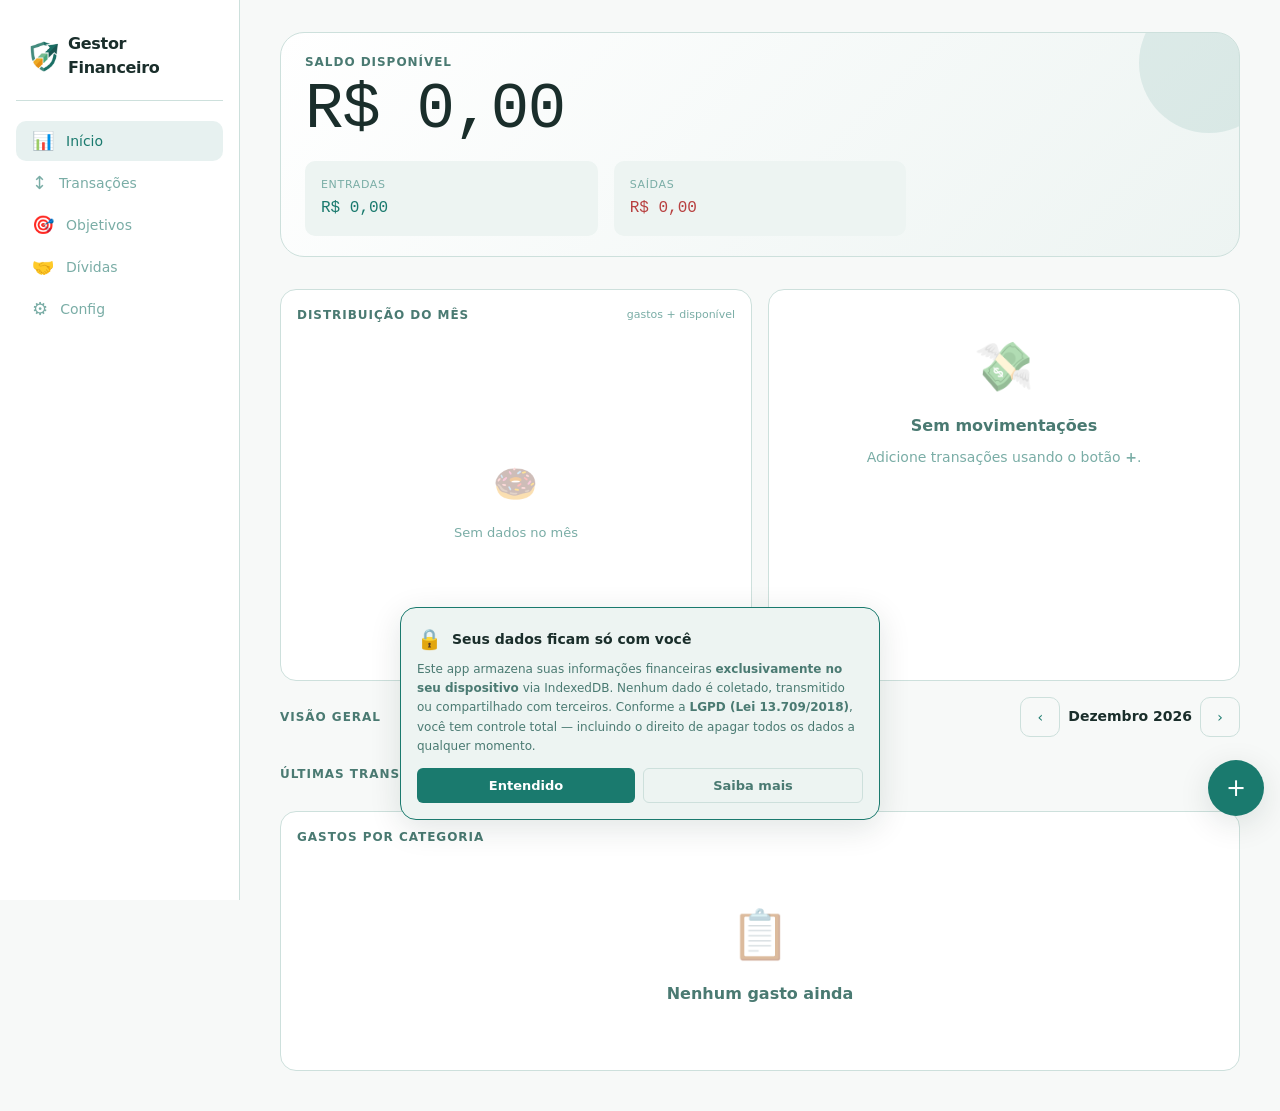
<file: index.html>
<!DOCTYPE html>
<html lang="pt-BR">
<head>
  <meta charset="UTF-8">
  <meta name="viewport" content="width=device-width, initial-scale=1.0, maximum-scale=1.0, user-scalable=no">
  <meta http-equiv="X-UA-Compatible" content="IE=edge">
  <meta name="theme-color" content="#0a1a18">
  <meta name="description" content="Controle suas finanças pessoais com privacidade total. Sem cadastro, sem servidor.">
  <meta name="apple-mobile-web-app-capable" content="yes">
  <meta name="apple-mobile-web-app-status-bar-style" content="black-translucent">
  <meta name="apple-mobile-web-app-title" content="Gestor">
  <meta name="mobile-web-app-capable" content="yes">
  <meta name="application-name" content="Gestor Financeiro">
  <meta name="format-detection" content="telephone=no">

  <!-- Favicon -->
   <link rel="manifest" href="site.webmanifest">
   <link rel="icon" type="image/png" href="assets/icon-192.png">
   <link rel="apple-touch-icon" href="assets/icon-192.png">
  <link rel="icon" href="[data-uri]">

  <title>Gestor Financeiro</title>

  <!-- CSP: block external connections (LGPD — no data leaves the device) -->
  <meta http-equiv="Content-Security-Policy"
        content="default-src 'self'; script-src 'self' 'unsafe-inline'; style-src 'self' 'unsafe-inline' https://fonts.googleapis.com; font-src https://fonts.gstatic.com; connect-src 'none'; img-src 'self' data: blob:; worker-src blob:; object-src 'none';">

  <!-- Google Fonts: Inter (body) + DM Mono (numbers) -->
  <link rel="preconnect" href="https://fonts.googleapis.com" crossorigin>
  <link rel="preconnect" href="https://fonts.gstatic.com" crossorigin>
  <link href="https://fonts.googleapis.com/css2?family=Inter:wght@400;500;600;700&family=DM+Mono:wght@400;500&display=swap" rel="stylesheet" referrerpolicy="no-referrer">

  <!-- CSS: tokens → base → app -->
  <link rel="stylesheet" href="css/tokens.css">
  <link rel="stylesheet" href="css/base.css">
  <link rel="stylesheet" href="css/app.css">
</head>

<body>
  <!-- Toast container (ARIA live region) -->
  <div class="toast-container" id="toastContainer" aria-live="polite" aria-atomic="false"></div>

  <!-- LGPD Banner -->
  <aside class="lgpd-banner" id="lgpdBanner" role="complementary" aria-label="Aviso de privacidade">
    <div style="display:-webkit-flex;display:flex;-webkit-align-items:center;align-items:center;gap:10px;margin-bottom:6px">
      <span style="font-size:20px">🔒</span>
      <p class="lgpd-banner__title" style="margin:0">Seus dados ficam só com você</p>
    </div>
    <p class="lgpd-banner__text">
      Este app armazena suas informações financeiras <strong>exclusivamente no seu dispositivo</strong> via IndexedDB.
      Nenhum dado é coletado, transmitido ou compartilhado com terceiros. Conforme a <strong>LGPD (Lei 13.709/2018)</strong>,
      você tem controle total — incluindo o direito de apagar todos os dados a qualquer momento.
    </p>
    <div class="lgpd-banner__actions">
      <button class="lgpd-banner__btn lgpd-banner__btn--accept" id="lgpdAccept" aria-label="Aceitar e fechar aviso">Entendido</button>
      <button class="lgpd-banner__btn lgpd-banner__btn--reject" id="lgpdDetails" type="button">Saiba mais</button>
    </div>
  </aside>

  <div class="app-shell">
    <!-- TOP HEADER (mobile only) -->
    <header class="top-header" role="banner">
      <div class="top-header__brand">
        <div class="top-header__brand-icon"><img src="assets/VFIcon.png" alt="Gestor Financeiro" width="36" height="36"></div>
        <span>Gestor</span>
      </div>
      <nav class="top-header__month-nav" aria-label="Navegação mensal">
        <button class="month-nav__btn" id="prevMonthBtn" aria-label="Mês anterior">‹</button>
        <span class="month-nav__label" id="monthLabel" aria-live="polite">Mês</span>
        <button class="month-nav__btn" id="nextMonthBtn" aria-label="Próximo mês">›</button>
      </nav>
    </header>

    <!-- BOTTOM / SIDE NAV -->
    <nav class="bottom-nav" role="navigation" aria-label="Navegação principal">
      <div class="bottom-nav__brand" id="desktopBrand" style="display:none">
        <span class="bottom-nav__brand-icon"><img src="assets/VFIcon.png" alt="Gestor Financeiro" width="28" height="28"></span>
        Gestor Financeiro
      </div>

      <button class="bottom-nav__item is-active" data-page="dashboard" aria-label="Dashboard" aria-current="page">
        <span class="bottom-nav__icon" aria-hidden="true">📊</span>
        <span>Início</span>
      </button>
      <button class="bottom-nav__item" data-page="transacoes" aria-label="Transações">
        <span class="bottom-nav__icon" aria-hidden="true">↕️</span>
        <span>Transações</span>
      </button>
      <button class="bottom-nav__item" data-page="objetivos" aria-label="Objetivos">
        <span class="bottom-nav__icon" aria-hidden="true">🎯</span>
        <span>Objetivos</span>
      </button>
      <button class="bottom-nav__item" data-page="dividas" aria-label="Dívidas">
        <span class="bottom-nav__icon" aria-hidden="true">🤝</span>
        <span>Dívidas</span>
      </button>
      <button class="bottom-nav__item" data-page="config" aria-label="Configurações">
        <span class="bottom-nav__icon" aria-hidden="true">⚙️</span>
        <span>Config</span>
      </button>
    </nav>

    <!-- MAIN CONTENT -->
    <main class="main-content" id="mainContent" role="main">

      <!-- ======== PAGE: DASHBOARD ======== -->
      <section class="page is-active fade-in" id="page-dashboard" aria-label="Dashboard">
        <div class="section-header">
          <h2 class="section-title" style="margin:0">Visão geral</h2>
          <div class="top-header__month-nav" aria-label="Navegação mensal">
            <button class="month-nav__btn" id="prevMonthBtnDash" aria-label="Mês anterior">‹</button>
            <span class="month-nav__label" id="monthLabelDash" aria-live="polite">Mês</span>
            <button class="month-nav__btn" id="nextMonthBtnDash" aria-label="Próximo mês">›</button>
          </div>
        </div>

        <div class="balance-hero" id="balanceHero">
          <p class="balance-hero__label">Saldo disponível</p>
          <p class="balance-hero__amount" id="balanceAmount" aria-live="polite" aria-atomic="true">R$ 0,00</p>
          <div class="balance-hero__stats">
            <div class="balance-stat">
              <p class="balance-stat__label">Entradas</p>
              <p class="balance-stat__value balance-stat__value--green" id="totalIncome">R$ 0,00</p>
            </div>
            <div class="balance-stat">
              <p class="balance-stat__label">Saídas</p>
              <p class="balance-stat__value balance-stat__value--red" id="totalExpense">R$ 0,00</p>
            </div>
          </div>
        </div>

        <div class="card" id="donutCard">
          <div class="card__header">
            <h2 class="card__title">Distribuição do mês</h2>
            <span style="font-size:.6875rem;color:var(--clr-text-dim)">gastos + disponível</span>
          </div>
          <div class="donut-wrap" id="donutWrap">
            <div class="donut-empty">
              <p class="empty-state__icon" style="font-size:36px;opacity:.4">🍩</p>
              <p style="font-size:.8125rem;color:var(--clr-text-dim);margin-top:8px">Sem dados no mês</p>
            </div>
          </div>
          <div class="donut-legend" id="donutLegend" role="list" aria-label="Legenda do gráfico"></div>
        </div>

        <div class="card">
          <div class="card__header">
            <h2 class="card__title">Gastos por categoria</h2>
          </div>
          <div id="categoriesBreakdown">
            <div class="empty-state">
              <p class="empty-state__icon">📋</p>
              <p class="empty-state__title">Nenhum gasto ainda</p>
              <p class="empty-state__desc">Adicione transações para ver o resumo por categoria.</p>
            </div>
          </div>
        </div>

        <div class="section-header">
          <h2 class="section-title">Últimas transações</h2>
        </div>
        <div class="card card--flush" id="recentTxCard">
          <div class="tx-list" id="recentTxList">
            <div class="empty-state">
              <p class="empty-state__icon">💸</p>
              <p class="empty-state__title">Sem movimentações</p>
              <p class="empty-state__desc">Toque em <strong>+</strong> para registrar sua primeira transação.</p>
            </div>
          </div>
        </div>
      </section>

      <!-- ======== PAGE: TRANSAÇÕES ======== -->
      <section class="page fade-in" id="page-transacoes" aria-label="Transações">
        <div class="section-header">
          <h2 class="section-title">Todas as transações</h2>
          <div class="top-header__month-nav" aria-label="Navegação mensal">
            <button class="month-nav__btn" id="prevMonthBtn2" aria-label="Mês anterior">‹</button>
            <span class="month-nav__label" id="monthLabel2">Mês</span>
            <button class="month-nav__btn" id="nextMonthBtn2" aria-label="Próximo mês">›</button>
          </div>
        </div>

        <div class="tx-filters" id="txFilters">
          <div class="tx-filters__row">
            <button class="tx-filter-chip is-active" data-filter-type="all">Todos</button>
            <button class="tx-filter-chip" data-filter-type="receita">↑ Entradas</button>
            <button class="tx-filter-chip" data-filter-type="despesa">↓ Saídas</button>
          </div>
        </div>

        <div class="card card--flush" id="allTxCard">
          <div class="tx-list" id="allTxList">
            <div class="empty-state">
              <p class="empty-state__icon">💸</p>
              <p class="empty-state__title">Sem movimentações neste mês</p>
              <p class="empty-state__desc">Adicione receitas ou despesas usando o botão <strong>+</strong>.</p>
            </div>
          </div>
        </div>
      </section>

      <!-- ======== PAGE: OBJETIVOS ======== -->
      <section class="page fade-in" id="page-objetivos" aria-label="Objetivos financeiros">
        <div class="section-header">
          <h2 class="section-title">Meus objetivos</h2>
          <button class="btn btn--sm" id="addGoalBtn" style="width:auto;background:var(--clr-accent-bg);border:1px solid var(--clr-accent);color:var(--clr-accent);">
            + Novo objetivo
          </button>
        </div>
        <div id="goalsList">
          <div class="empty-state">
            <p class="empty-state__icon">🎯</p>
            <p class="empty-state__title">Nenhum objetivo ainda</p>
            <p class="empty-state__desc">Crie metas financeiras como Reserva de Emergência ou Viagem dos Sonhos.</p>
          </div>
        </div>
      </section>

      <!-- ======== PAGE: DÍVIDAS ======== -->
      <section class="page fade-in" id="page-dividas" aria-label="Controle de dívidas">
        <div class="section-header">
          <h2 class="section-title">Controle de dívidas</h2>
          <button class="btn btn--sm" id="addDebtBtn" style="width:auto;background:var(--clr-accent-bg);border:1px solid var(--clr-accent);color:var(--clr-accent);">
            + Nova dívida
          </button>
        </div>

        <div class="tab-bar" role="tablist">
          <button class="tab-bar__tab is-active" role="tab" data-debt-tab="devo" aria-selected="true">💳 Devo</button>
          <button class="tab-bar__tab" role="tab" data-debt-tab="me_devem" aria-selected="false">📥 Me devem</button>
        </div>

        <div id="debtsList">
          <div class="empty-state">
            <p class="empty-state__icon">🤝</p>
            <p class="empty-state__title">Nenhum registro</p>
            <p class="empty-state__desc">Registre dívidas a pagar ou valores que te devem.</p>
          </div>
        </div>
      </section>

      <!-- ======== PAGE: CONFIGURAÇÕES ======== -->
      <section class="page fade-in" id="page-config" aria-label="Configurações">
        <div class="config-logo-wrap">
          <img src="assets/VFLogo.png" alt="Gestor Financeiro" class="config-logo">
        </div>

        <div class="section-header">
          <h2 class="section-title">Configurações</h2>
        </div>

        <div class="card" style="margin-bottom:var(--sp-4)">
          <div class="card__header">
            <h3 class="card__title">Aparência</h3>
          </div>
          <p style="font-size:.8125rem;color:var(--clr-text-muted);margin-bottom:var(--sp-4);line-height:1.6">
            O tema segue automaticamente as preferências do seu sistema. Você pode substituir manualmente abaixo.
          </p>
          <div class="theme-toggle-group" role="group" aria-label="Escolha o tema">
            <button class="theme-btn" id="themeDarkBtn"  data-theme-val="dark">
              <span class="theme-btn__icon">🌙</span>
              <span class="theme-btn__label">Escuro</span>
            </button>
            <button class="theme-btn" id="themeAutoBtn"  data-theme-val="auto">
              <span class="theme-btn__icon">⚙️</span>
              <span class="theme-btn__label">Automático</span>
            </button>
            <button class="theme-btn" id="themeLightBtn" data-theme-val="light">
              <span class="theme-btn__icon">☀️</span>
              <span class="theme-btn__label">Claro</span>
            </button>
          </div>
        </div>

        <div class="card" style="margin-bottom:var(--sp-4)">
          <div class="card__header">
            <h3 class="card__title">Backup dos dados</h3>
          </div>
          <p style="font-size:.8125rem;color:var(--clr-text-muted);margin-bottom:var(--sp-4);line-height:1.6">
            Seus dados ficam salvos neste dispositivo. Faça backup regularmente para não perder suas informações.
          </p>
          <div class="backup-actions">
            <button class="backup-btn" id="exportBtn">
              <span class="backup-btn__icon">📤</span>
              <span>Exportar JSON</span>
            </button>
            <button class="backup-btn" id="shareBtn" style="background:var(--clr-accent);color:var(--clr-accent-text)">
              <span class="backup-btn__icon">🔗</span>
              <span>Compartilhar</span>
            </button>
            <button class="backup-btn" id="importBtn" type="button">
              <span class="backup-btn__icon">📥</span>
              <span>Importar JSON</span>
            </button>
            <input type="file" id="importInput" accept=".json,application/json" style="position:absolute;left:-9999px;width:1px;height:1px;opacity:0" aria-label="Importar arquivo de backup">
          </div>
        </div>

        <div class="card">
          <div class="card__header">
            <h3 class="card__title">Dados & Privacidade</h3>
          </div>
          <p style="font-size:.8125rem;color:var(--clr-text-muted);margin-bottom:var(--sp-3);line-height:1.6" id="privacidade">
            🔒 <strong>100% local e privado.</strong> Todos os dados são armazenados no seu navegador via IndexedDB
            e <strong>nunca saem do seu dispositivo</strong>. Nenhuma informação é enviada a servidores externos.
          </p>
          <p style="font-size:.8125rem;color:var(--clr-text-muted);margin-bottom:var(--sp-4);line-height:1.6">
            📋 <strong>LGPD (Lei 13.709/2018):</strong> Você tem direito de acessar, corrigir e excluir seus dados
            a qualquer momento usando o botão abaixo. Nenhum dado é compartilhado com terceiros.
          </p>
          <button class="btn btn--danger btn--sm" id="clearDataBtn" style="width:100%">
            🗑️ Apagar todos os dados
          </button>
        </div>

        <div class="card mt-4" style="background:transparent;border-color:var(--clr-border)">
          <p style="font-size:.75rem;color:var(--clr-text-dim);text-align:center;line-height:1.8">
            Gestor Financeiro v1.1 · 100% offline<br>
            Nenhum cadastro necessário · LGPD compliant<br>
            <button id="privPolicyBtn" type="button" style="background:none;border:none;color:var(--clr-accent);font-size:.75rem;cursor:pointer;text-decoration:underline;padding:0">Política de Privacidade</button>
          </p>
        </div>
      </section>

    </main>
  </div>

  <!-- FAB -->
  <button class="fab" id="fabBtn" aria-label="Adicionar transação">+</button>

  <!-- CONFIRM DIALOG -->
  <div class="overlay" id="confirmDialog" role="alertdialog" aria-modal="true" aria-labelledby="confirmMsg"
       style="-webkit-align-items:center;align-items:center;-webkit-justify-content:center;justify-content:center">
    <div class="confirm-dialog__box">
      <span class="confirm-dialog__icon" aria-hidden="true" id="confirmIcon">⚠️</span>
      <p class="confirm-dialog__msg" id="confirmMsg"></p>
      <div class="confirm-dialog__actions">
        <button class="btn btn--danger" id="confirmOkBtn" type="button">Confirmar</button>
        <button class="btn btn--ghost"  id="confirmCancelBtn" type="button">Cancelar</button>
      </div>
    </div>
  </div>

  <!-- DRAWER: NOVA TRANSAÇÃO -->
  <div class="overlay" id="txOverlay" role="dialog" aria-modal="true" aria-label="Nova transação">
    <div class="drawer" id="txDrawer">
      <div class="drawer__handle" aria-hidden="true"></div>
      <h2 class="drawer__title" id="txDrawerTitle">Nova transação</h2>

      <div class="type-toggle" role="group" aria-label="Tipo de transação">
        <button class="type-toggle__btn is-active-income" id="typeIncomeBtn" aria-pressed="true">↑ Entrada</button>
        <button class="type-toggle__btn" id="typeExpenseBtn" aria-pressed="false">↓ Saída</button>
      </div>

      <div class="form-group">
        <label class="form-label" for="txAmount">Valor (R$)</label>
        <input type="tel" class="form-control form-control--mono" id="txAmount" placeholder="0,00" inputmode="decimal" autocomplete="off">
        <span class="form-error" id="txAmountError">Informe um valor válido.</span>
      </div>

      <div class="form-group">
        <label class="form-label" for="txDesc">Descrição</label>
        <input type="text" class="form-control" id="txDesc" placeholder="Ex: Supermercado, Salário..." maxlength="80" autocomplete="off">
        <span class="form-error" id="txDescError">Descrição obrigatória.</span>
      </div>

      <div class="form-group" id="categoryGroup">
        <label class="form-label" for="txCategory">Categoria</label>
        <select class="form-control" id="txCategory"></select>
      </div>

      <div class="form-group" id="paymentGroup">
        <label class="form-label" for="txPayment">Forma de pagamento</label>
        <select class="form-control" id="txPayment">
          <option value="PIX">⚡ PIX</option>
          <option value="Cartão de Crédito">💳 Cartão de Crédito</option>
          <option value="Cartão de Débito">🏦 Cartão de Débito</option>
          <option value="Boleto">📄 Boleto</option>
          <option value="Dinheiro">💵 Dinheiro</option>
        </select>
      </div>

      <div class="form-group" id="installmentGroup" style="display:none">
        <label class="form-label">Parcelamento</label>
        <div class="installment-row">
          <div>
            <label class="form-label" for="txInstallCurrent" style="font-size:.7rem">Parcela atual</label>
            <input type="tel" class="form-control" id="txInstallCurrent" value="1" min="1" inputmode="numeric">
          </div>
          <div>
            <label class="form-label" for="txInstallTotal" style="font-size:.7rem">Total de parcelas</label>
            <input type="tel" class="form-control" id="txInstallTotal" value="1" min="1" inputmode="numeric">
          </div>
        </div>
      </div>

      <div class="form-group">
        <label class="form-label" for="txDate">Data</label>
        <input type="date" class="form-control" id="txDate">
        <span class="form-error" id="txDateError">Data inválida.</span>
      </div>

      <button class="btn btn--primary mt-4" id="saveTxBtn">Salvar transação</button>
      <button class="btn btn--ghost mt-2" id="cancelTxBtn">Cancelar</button>
    </div>
  </div>

  <!-- DRAWER: NOVO OBJETIVO -->
  <div class="overlay" id="goalOverlay" role="dialog" aria-modal="true" aria-label="Novo objetivo">
    <div class="drawer">
      <div class="drawer__handle" aria-hidden="true"></div>
      <h2 class="drawer__title" id="goalDrawerTitle">Novo objetivo</h2>

      <div class="form-group">
        <label class="form-label" for="goalName">Nome do objetivo</label>
        <input type="text" class="form-control" id="goalName" placeholder="Ex: Reserva de Emergência" maxlength="60" autocomplete="off">
        <span class="form-error" id="goalNameError">Nome obrigatório.</span>
      </div>

      <div class="form-group">
        <label class="form-label" for="goalTarget">Valor alvo (R$)</label>
        <input type="tel" class="form-control form-control--mono" id="goalTarget" placeholder="0,00" inputmode="decimal" autocomplete="off">
        <span class="form-error" id="goalTargetError">Informe um valor válido.</span>
      </div>

      <div class="form-group">
        <label class="form-label" for="goalDeadline">Data limite</label>
        <input type="date" class="form-control" id="goalDeadline">
      </div>

      <button class="btn btn--primary mt-4" id="saveGoalBtn">Criar objetivo</button>
      <button class="btn btn--ghost mt-2" id="cancelGoalBtn">Cancelar</button>
    </div>
  </div>

  <!-- DRAWER: NOVA DÍVIDA -->
  <div class="overlay" id="debtOverlay" role="dialog" aria-modal="true" aria-label="Nova dívida">
    <div class="drawer">
      <div class="drawer__handle" aria-hidden="true"></div>
      <h2 class="drawer__title">Nova dívida</h2>

      <div class="type-toggle" role="group" aria-label="Tipo de dívida">
        <button class="type-toggle__btn is-active-expense" id="debtTypeDewoBtn" data-type="devo" aria-pressed="true">💳 Devo</button>
        <button class="type-toggle__btn" id="debtTypeMeBtn" data-type="me_devem" aria-pressed="false">📥 Me devem</button>
      </div>

      <div class="form-group">
        <label class="form-label" for="debtDesc">Descrição</label>
        <input type="text" class="form-control" id="debtDesc" placeholder="Ex: Empréstimo carro..." maxlength="80" autocomplete="off">
        <span class="form-error" id="debtDescError">Descrição obrigatória.</span>
      </div>

      <div class="form-group">
        <label class="form-label" for="debtTotal">Valor total (R$)</label>
        <input type="tel" class="form-control form-control--mono" id="debtTotal" placeholder="0,00" inputmode="decimal" autocomplete="off">
        <span class="form-error" id="debtTotalError">Informe um valor válido.</span>
      </div>

      <div class="form-group">
        <label class="form-label" for="debtPaid">Valor já pago (R$)</label>
        <input type="tel" class="form-control form-control--mono" id="debtPaid" placeholder="0,00" inputmode="decimal" value="0">
      </div>

      <div class="form-group">
        <label class="form-label" for="debtDue">Vencimento</label>
        <input type="date" class="form-control" id="debtDue">
      </div>

      <button class="btn btn--primary mt-4" id="saveDebtBtn">Salvar dívida</button>
      <button class="btn btn--ghost mt-2" id="cancelDebtBtn">Cancelar</button>
    </div>
  </div>

  <!-- DRAWER: APORTE / RESGATE EM OBJETIVO -->
  <div class="overlay" id="goalActionOverlay" role="dialog" aria-modal="true" aria-label="Movimentação no objetivo">
    <div class="drawer">
      <div class="drawer__handle" aria-hidden="true"></div>
      <h2 class="drawer__title" id="goalActionTitle">Aportar no objetivo</h2>
      <input type="hidden" id="goalActionId">
      <input type="hidden" id="goalActionType">

      <div class="form-group">
        <label class="form-label" for="goalActionAmt">Valor (R$)</label>
        <input type="tel" class="form-control form-control--mono" id="goalActionAmt" placeholder="0,00" inputmode="decimal" autocomplete="off">
        <span class="form-error" id="goalActionAmtError">Informe um valor válido.</span>
      </div>

      <button class="btn btn--primary mt-4" id="saveGoalActionBtn">Confirmar</button>
      <button class="btn btn--ghost mt-2" id="cancelGoalActionBtn">Cancelar</button>
    </div>
  </div>

  <!-- DRAWER: AMORTIZAÇÃO DE DÍVIDA -->
  <div class="overlay" id="payDebtOverlay" role="dialog" aria-modal="true" aria-label="Registrar pagamento">
    <div class="drawer">
      <div class="drawer__handle" aria-hidden="true"></div>
      <h2 class="drawer__title">Registrar pagamento</h2>
      <input type="hidden" id="payDebtId">
      <input type="hidden" id="payDebtTipo">

      <div class="form-group">
        <label class="form-label" for="payDebtAmt">Valor pago agora (R$)</label>
        <input type="tel" class="form-control form-control--mono" id="payDebtAmt" placeholder="0,00" inputmode="decimal" autocomplete="off">
        <span class="form-error" id="payDebtAmtError">Informe um valor válido.</span>
      </div>

      <button class="btn btn--primary mt-4" id="savePayDebtBtn">Registrar pagamento</button>
      <button class="btn btn--ghost mt-2" id="cancelPayDebtBtn">Cancelar</button>
    </div>
  </div>

  <!-- DRAWER: EDITAR OBJETIVO -->
  <div class="overlay" id="editGoalOverlay" role="dialog" aria-modal="true" aria-label="Editar objetivo">
    <div class="drawer">
      <div class="drawer__handle" aria-hidden="true"></div>
      <h2 class="drawer__title">Editar objetivo</h2>
      <input type="hidden" id="editGoalId">

      <div class="form-group">
        <label class="form-label" for="editGoalName">Nome</label>
        <input type="text" class="form-control" id="editGoalName" maxlength="60" autocomplete="off">
        <span class="form-error" id="editGoalNameError">Nome obrigatório.</span>
      </div>

      <div class="form-group">
        <label class="form-label" for="editGoalTarget">Valor alvo (R$)</label>
        <input type="tel" class="form-control form-control--mono" id="editGoalTarget" placeholder="0,00" inputmode="decimal" autocomplete="off">
        <span class="form-error" id="editGoalTargetError">Informe um valor válido.</span>
      </div>

      <div class="form-group">
        <label class="form-label" for="editGoalCurrent">Valor atual (R$)</label>
        <input type="tel" class="form-control form-control--mono" id="editGoalCurrent" placeholder="0,00" inputmode="decimal" autocomplete="off">
      </div>

      <div class="form-group">
        <label class="form-label" for="editGoalDeadline">Data limite</label>
        <input type="date" class="form-control" id="editGoalDeadline">
      </div>

      <button class="btn btn--primary mt-4" id="saveEditGoalBtn">Salvar alterações</button>
      <button class="btn btn--ghost mt-2" id="cancelEditGoalBtn">Cancelar</button>
    </div>
  </div>

  <!-- DRAWER: EDITAR DÍVIDA -->
  <div class="overlay" id="editDebtOverlay" role="dialog" aria-modal="true" aria-label="Editar dívida">
    <div class="drawer">
      <div class="drawer__handle" aria-hidden="true"></div>
      <h2 class="drawer__title">Editar dívida</h2>
      <input type="hidden" id="editDebtId">

      <div class="type-toggle" role="group" aria-label="Tipo de dívida">
        <button class="type-toggle__btn" id="editDebtTypeDewoBtn" data-type="devo" aria-pressed="false">💳 Devo</button>
        <button class="type-toggle__btn" id="editDebtTypeMeBtn"   data-type="me_devem" aria-pressed="false">📥 Me devem</button>
      </div>

      <div class="form-group">
        <label class="form-label" for="editDebtDesc">Descrição</label>
        <input type="text" class="form-control" id="editDebtDesc" maxlength="80" autocomplete="off">
        <span class="form-error" id="editDebtDescError">Descrição obrigatória.</span>
      </div>

      <div class="form-group">
        <label class="form-label" for="editDebtTotal">Valor total (R$)</label>
        <input type="tel" class="form-control form-control--mono" id="editDebtTotal" placeholder="0,00" inputmode="decimal" autocomplete="off">
        <span class="form-error" id="editDebtTotalError">Informe um valor válido.</span>
      </div>

      <div class="form-group">
        <label class="form-label" for="editDebtPaid">Valor já pago (R$)</label>
        <input type="tel" class="form-control form-control--mono" id="editDebtPaid" placeholder="0,00" inputmode="decimal" autocomplete="off">
      </div>

      <div class="form-group">
        <label class="form-label" for="editDebtDue">Vencimento</label>
        <input type="date" class="form-control" id="editDebtDue">
      </div>

      <button class="btn btn--primary mt-4" id="saveEditDebtBtn">Salvar alterações</button>
      <button class="btn btn--ghost mt-2" id="cancelEditDebtBtn">Cancelar</button>
    </div>
  </div>

  <!-- DRAWER: EDITAR TRANSAÇÃO -->
  <div class="overlay" id="editTxOverlay" role="dialog" aria-modal="true" aria-label="Editar transação">
    <div class="drawer">
      <div class="drawer__handle" aria-hidden="true"></div>
      <h2 class="drawer__title">Editar transação</h2>
      <input type="hidden" id="editTxId">

      <span id="editTxLinkedBadge" style="display:none;align-items:center;gap:6px;font-size:.75rem;font-weight:600;color:var(--clr-accent);background:var(--clr-accent-bg);border:1px solid var(--clr-accent);border-radius:100px;padding:3px 10px;margin-bottom:var(--sp-3)"></span>

      <div class="type-toggle" role="group" aria-label="Tipo de transação">
        <button class="type-toggle__btn" id="editTypeIncomeBtn" aria-pressed="false">↑ Entrada</button>
        <button class="type-toggle__btn" id="editTypeExpenseBtn" aria-pressed="false">↓ Saída</button>
      </div>

      <div class="form-group">
        <label class="form-label" for="editTxAmount">Valor (R$)</label>
        <input type="tel" class="form-control form-control--mono" id="editTxAmount" placeholder="0,00" inputmode="decimal" autocomplete="off">
        <span class="form-error" id="editTxAmountError">Informe um valor válido.</span>
      </div>

      <div class="form-group">
        <label class="form-label" for="editTxDesc">Descrição</label>
        <input type="text" class="form-control" id="editTxDesc" maxlength="80" autocomplete="off">
        <span class="form-error" id="editTxDescError">Descrição obrigatória.</span>
      </div>

      <div class="form-group">
        <label class="form-label" for="editTxCategory">Categoria</label>
        <select class="form-control" id="editTxCategory"></select>
      </div>

      <div class="form-group" id="editPaymentGroup">
        <label class="form-label" for="editTxPayment">Forma de pagamento</label>
        <select class="form-control" id="editTxPayment">
          <option value="PIX">⚡ PIX</option>
          <option value="Cartão de Crédito">💳 Cartão de Crédito</option>
          <option value="Cartão de Débito">🏦 Cartão de Débito</option>
          <option value="Boleto">📄 Boleto</option>
          <option value="Dinheiro">💵 Dinheiro</option>
        </select>
      </div>

      <div class="form-group">
        <label class="form-label" for="editTxDate">Data</label>
        <input type="date" class="form-control" id="editTxDate">
      </div>

      <button class="btn btn--primary mt-4" id="saveEditTxBtn">Salvar alterações</button>
      <button class="btn btn--ghost mt-2" id="cancelEditTxBtn">Cancelar</button>
    </div>
  </div>

  <!-- Bootstrap vanilla JS (ES modules) -->
  <script type="module" src="src/app.js"></script>
</body>
</html>
</file>
<file: css/tokens.css>
/* ============================================================
   CSS CUSTOM PROPERTIES — Design Tokens
   Brand palette: teal-green (#1a7a6e, #2aab96), amber/gold (#e8a020), dark navy bg
   Supports: dark (default), light, auto (system preference)
   ============================================================ */

/* ── DARK MODE (DEFAULT) ─────────────────────────────────────── */
:root {
  /* Brand — from logo */
  --clr-teal:        #2aab96;
  --clr-teal-dim:    #1a7a6e;
  --clr-teal-deep:   #0e5c52;
  --clr-gold:        #e8a020;
  --clr-gold-dim:    #b87a10;

  /* Backgrounds */
  --clr-bg:          #0a1a18;
  --clr-surface:     #112420;
  --clr-surface-2:   #1a3530;
  --clr-border:      #234d45;

  /* Text */
  --clr-text:        #e8f5f3;
  --clr-text-muted:  #7ab8b0;
  --clr-text-dim:    #4a8880;

  /* Semantic — Expense categories */
  --clr-green:       #2aab96;
  --clr-green-dim:   #1a7a6e;
  --clr-green-bg:    rgba(42,171,150,.15);
  --clr-red:         #ef5350;
  --clr-red-dim:     #c62828;
  --clr-red-bg:      rgba(239,83,80,.13);
  --clr-amber:       #e8a020;
  --clr-amber-bg:    rgba(232,160,32,.15);
  --clr-blue:        #26a69a;
  --clr-blue-bg:     rgba(38,166,154,.13);

  /* Semantic — Income categories (distinct from expense) */
  --clr-income-teal:  #26a69a;
  --clr-income-green: #66bb6a;
  --clr-income-orange:#ffa726;
  --clr-income-blue:  #42a5f5;
  --clr-income-purple:#ab47bc;
  --clr-income-red:   #ef5350;
  --clr-income-cyan:  #26c6da;
  --clr-income-lime:  #d4e157;

  /* Linked categories */
  --clr-goal:        #f06292;
  --clr-debt:        #ff8a65;

  /* Accent (primary action) */
  --clr-accent:      #2aab96;
  --clr-accent-bg:   rgba(42,171,150,.15);
  --clr-accent-text: #0a1a18;

  /* Header */
  --clr-header-bg:   rgba(10,26,24,.96);

  /* Shadows */
  --shadow-sm: 0 1px 3px rgba(0,0,0,.5);
  --shadow-md: 0 4px 16px rgba(0,0,0,.6);
  --shadow-lg: 0 8px 32px rgba(0,0,0,.7);

  /* Typography */
  --font-body:  'Inter', system-ui, sans-serif;
  --font-mono:  'DM Mono', 'Courier New', monospace;

  /* Spacing grid: 8px base */
  --sp-1: 4px;  --sp-2: 8px;  --sp-3: 12px; --sp-4: 16px;
  --sp-5: 20px; --sp-6: 24px; --sp-8: 32px; --sp-10: 40px;

  /* Radius */
  --r-sm: 6px; --r-md: 10px; --r-lg: 16px; --r-xl: 24px;

  /* Transitions */
  --t-fast: 150ms ease; --t-base: 250ms ease; --t-slow: 400ms ease;

  /* Nav */
  --nav-h: 64px; --bottom-nav-h: 68px;

  /* Donut chart — distinct cyan for "Disponível" */
  --clr-disponivel: #4dd0e1;
}

/* ── LIGHT MODE ──────────────────────────────────────────────── */
[data-theme="light"] {
  /* Backgrounds — warm white/cream, not blue-tinted */
  --clr-bg:          #f7f9f8;
  --clr-surface:     #ffffff;
  --clr-surface-2:   #edf4f2;
  --clr-border:      #cde0dc;
  --clr-header-bg:   rgba(247,249,248,.97);

  /* Text — dark charcoal, never pure black */
  --clr-text:        #1a2e2b;
  --clr-text-muted:  #4a7a72;
  --clr-text-dim:    #7aada6;

  /* Semantic — pastel, not neon */
  --clr-green:       #1a7a6e;
  --clr-green-dim:   #0e5c52;
  --clr-green-bg:    rgba(26,122,110,.09);
  --clr-red:         #b84040;
  --clr-red-dim:     #8b2e2e;
  --clr-red-bg:      rgba(184,64,64,.09);
  --clr-amber:       #9a6a10;
  --clr-amber-bg:    rgba(154,106,16,.09);
  --clr-blue:        #2e7a8a;
  --clr-blue-bg:     rgba(46,122,138,.09);

  /* Income pastel variants */
  --clr-income-teal:  #2e7a8a;
  --clr-income-green: #388e3c;
  --clr-income-orange:#c47600;
  --clr-income-blue:  #1565c0;
  --clr-income-purple:#7b1fa2;
  --clr-income-red:   #c62828;
  --clr-income-cyan:  #00838f;
  --clr-income-lime:  #827717;

  /* Linked */
  --clr-goal:        #c2185b;
  --clr-debt:        #e65100;

  /* Accent */
  --clr-accent:      #1a7a6e;
  --clr-accent-bg:   rgba(26,122,110,.1);
  --clr-accent-text: #ffffff;

  /* Shadows — subtle */
  --shadow-sm: 0 1px 4px rgba(10,40,35,.08);
  --shadow-md: 0 4px 16px rgba(10,40,35,.1);
  --shadow-lg: 0 8px 32px rgba(10,40,35,.12);

  /* Donut — distinct cyan for "Disponível" */
  --clr-disponivel: #00bcd4;
}

/* ── AUTO (SYSTEM PREFERENCE) ────────────────────────────────── */
@media (prefers-color-scheme: light) {
  :root:not([data-theme="dark"]):not([data-theme="light"]) {
    --clr-bg:          #f7f9f8;
    --clr-surface:     #ffffff;
    --clr-surface-2:   #edf4f2;
    --clr-border:      #cde0dc;
    --clr-header-bg:   rgba(247,249,248,.97);
    --clr-text:        #1a2e2b;
    --clr-text-muted:  #4a7a72;
    --clr-text-dim:    #7aada6;
    --clr-green:       #1a7a6e;
    --clr-green-dim:   #0e5c52;
    --clr-green-bg:    rgba(26,122,110,.09);
    --clr-red:         #b84040;
    --clr-red-dim:     #8b2e2e;
    --clr-red-bg:      rgba(184,64,64,.09);
    --clr-amber:       #9a6a10;
    --clr-amber-bg:    rgba(154,106,16,.09);
    --clr-blue:        #2e7a8a;
    --clr-blue-bg:     rgba(46,122,138,.09);
    --clr-accent:      #1a7a6e;
    --clr-accent-bg:   rgba(26,122,110,.1);
    --clr-accent-text: #ffffff;
    --clr-header-bg:   rgba(247,249,248,.97);
    --shadow-sm:       0 1px 4px rgba(10,40,35,.08);
    --shadow-md:       0 4px 16px rgba(10,40,35,.1);
    --shadow-lg:       0 8px 32px rgba(10,40,35,.12);
    --clr-disponivel:  #00bcd4;
  }
}
</file>
<file: css/base.css>
/* ============================================================
   RESET & BASE
   ============================================================ */
*, *::before, *::after { box-sizing: border-box; margin: 0; padding: 0; }

html { font-size: 16px; -webkit-text-size-adjust: 100%; scroll-behavior: smooth; }

body {
  font-family: var(--font-body);
  background: var(--clr-bg);
  color: var(--clr-text);
  line-height: 1.5;
  min-height: 100vh;
  min-height: -webkit-fill-available;
  min-height: 100dvh;
  overflow-x: hidden;
}

a { color: inherit; text-decoration: none; }
button { font-family: inherit; cursor: pointer; border: none; background: none; }
input, select, textarea { font-family: inherit; font-size: 16px; }
ul, ol { list-style: none; }
img { display: block; max-width: 100%; }

/* Focus visible */
:focus-visible {
  outline: 2px solid var(--clr-accent);
  outline-offset: 2px;
  border-radius: var(--r-sm);
}

/* Scrollbar */
::-webkit-scrollbar { width: 4px; }
::-webkit-scrollbar-track { background: transparent; }
::-webkit-scrollbar-thumb { background: var(--clr-border); border-radius: 4px; }
html { scrollbar-width: thin; scrollbar-color: var(--clr-border) transparent; }

/* ============================================================
   LAYOUT SHELL
   ============================================================ */
.app-shell {
  display: -webkit-flex;
  display: flex;
  -webkit-flex-direction: column;
  flex-direction: column;
  min-height: 100vh;
  min-height: -webkit-fill-available;
  min-height: 100dvh;
}

/* TOP HEADER (mobile) */
.top-header {
  position: -webkit-sticky;
  position: sticky;
  top: 0;
  z-index: 100;
  height: var(--nav-h);
  display: flex;
  align-items: center;
  justify-content: space-between;
  padding: 0 var(--sp-4);
  border-bottom: 1px solid var(--clr-border);
  -webkit-backdrop-filter: blur(12px);
  backdrop-filter: blur(12px);
  background: var(--clr-header-bg, var(--clr-bg));
}

.top-header__brand {
  display: flex;
  align-items: center;
  gap: var(--sp-2);
  font-weight: 700;
  font-size: 1rem;
  letter-spacing: -.02em;
}

.top-header__brand-icon {
  width: 36px; height: 36px;
  border-radius: var(--r-sm);
  overflow: hidden;
  display: -webkit-flex; display: flex;
  -webkit-align-items: center; align-items: center;
  -webkit-justify-content: center; justify-content: center;
  -webkit-flex-shrink: 0; flex-shrink: 0;
}
.top-header__brand-icon img {
  width: 100%; height: 100%;
  object-fit: contain;
  display: block;
}

.top-header__month-nav {
  display: flex;
  align-items: center;
  gap: var(--sp-2);
}

.month-nav__btn {
  width: 32px; height: 32px;
  border-radius: var(--r-sm);
  border: 1px solid var(--clr-border);
  color: var(--clr-text-muted);
  display: flex; align-items: center; justify-content: center;
  transition: background var(--t-fast), color var(--t-fast);
  font-size: 14px;
}
.month-nav__btn:hover { background: var(--clr-surface); color: var(--clr-text); }

.month-nav__label {
  font-size: .875rem;
  font-weight: 600;
  color: var(--clr-text);
  min-width: 100px;
  text-align: center;
  font-variant-numeric: tabular-nums;
}

/* Hide month nav buttons on mobile (except in top-header which is mobile-only) */
.section-header .month-nav__btn {
  display: none;
}

@media (min-width: 768px) {
  .section-header .month-nav__btn {
    display: flex;
    width: 40px;
    height: 40px;
    border-radius: var(--r-md);
    border: 1px solid var(--clr-border);
    background: transparent;
    color: var(--clr-accent);
    transition: background var(--t-fast), border-color var(--t-fast);
  }
  .section-header .month-nav__btn:hover {
    background: rgba(45, 212, 168, 0.05);
    border-color: var(--clr-accent);
  }
  .section-header .month-nav__btn:active {
    background: rgba(45, 212, 168, 0.1);
  }
}

/* MAIN CONTENT AREA */
.main-content {
  flex: 1;
  padding: var(--sp-4) var(--sp-4) calc(var(--bottom-nav-h) + var(--sp-4));
  max-width: 480px;
  width: 100%;
  margin: 0 auto;
}

/* BOTTOM NAV */
.bottom-nav {
  position: fixed;
  bottom: 0; left: 0; right: 0;
  z-index: 100;
  height: var(--bottom-nav-h);
  display: -webkit-flex;
  display: flex;
  -webkit-align-items: stretch;
  align-items: stretch;
  background: var(--clr-surface);
  border-top: 1px solid var(--clr-border);
  -webkit-backdrop-filter: blur(16px);
  backdrop-filter: blur(16px);
  padding-bottom: env(safe-area-inset-bottom, 0px);
}

.bottom-nav__brand {
  display: none; /* shown on desktop via media query */
}

.bottom-nav__item {
  flex: 1;
  display: -webkit-flex;
  display: flex;
  -webkit-flex-direction: column;
  flex-direction: column;
  -webkit-align-items: center;
  align-items: center;
  -webkit-justify-content: center;
  justify-content: center;
  gap: 4px;
  padding: var(--sp-2) 0;
  color: var(--clr-text-dim);
  transition: color var(--t-fast);
  font-size: .625rem;
  font-weight: 500;
  letter-spacing: .03em;
  text-transform: uppercase;
  -webkit-tap-highlight-color: transparent;
  touch-action: manipulation;
}

.bottom-nav__item.is-active { color: var(--clr-accent); }
.bottom-nav__item:hover { color: var(--clr-text-muted); }

.bottom-nav__icon {
  font-size: 20px;
  line-height: 1;
}

/* PAGE SECTIONS */
.page { display: none; }
.page.is-active { display: block; }

/* ============================================================
   ANIMATIONS
   ============================================================ */
@keyframes shake {
  0%,100% { transform: translateX(0); }
  20%      { transform: translateX(-6px); }
  60%      { transform: translateX(6px); }
}

@keyframes slideDown {
  from { opacity: 0; transform: translateY(-8px); }
  to   { opacity: 1; transform: translateY(0); }
}

@keyframes fadeIn {
  from { opacity: 0; }
  to   { opacity: 1; }
}

@keyframes shimmer {
  0%   { background-position: 200% 0; }
  100% { background-position: -200% 0; }
}

.fade-in { animation: fadeIn var(--t-base) ease forwards; }

/* Reduced motion */
@media (prefers-reduced-motion: reduce) {
  *, *::before, *::after {
    animation-duration: .01ms !important;
    transition-duration: .01ms !important;
  }
}

/* ============================================================
   DESKTOP RESPONSIVE (min-width: 768px)
   ============================================================ */
@media (min-width: 768px) {
  .app-shell {
    flex-direction: row;
  }

  .top-header {
    display: none;
  }

  .bottom-nav {
    position: fixed;
    left: 0; top: 0; bottom: 0; right: auto;
    width: 240px;
    height: 100vh;
    height: 100dvh;
    flex-direction: column;
    align-items: stretch;
    justify-content: flex-start;
    border-top: none;
    border-right: 1px solid var(--clr-border);
    padding: var(--sp-6) var(--sp-4) var(--sp-6);
  }

  .bottom-nav__brand {
    display: flex;
    align-items: center;
    gap: var(--sp-2);
    font-weight: 700;
    font-size: 1rem;
    letter-spacing: -.02em;
    padding: var(--sp-2) var(--sp-3);
    margin-bottom: var(--sp-5);
    border-bottom: 1px solid var(--clr-border);
    padding-bottom: var(--sp-5);
  }

  .bottom-nav__brand-icon {
    width: 40px; height: 40px;
  }

  .bottom-nav__item {
    flex: none;
    flex-direction: row;
    justify-content: flex-start;
    gap: var(--sp-3);
    padding: 11px var(--sp-4);
    border-radius: var(--r-md);
    font-size: .875rem;
    letter-spacing: 0;
    text-transform: none;
    font-weight: 500;
    margin-bottom: 2px;
  }

  .bottom-nav__item.is-active {
    background: var(--clr-accent-bg);
  }

  .bottom-nav__icon { font-size: 18px; }

  .main-content {
    margin-left: 240px;
    max-width: 1200px;
    padding: var(--sp-8) var(--sp-10) calc(var(--sp-10) + env(safe-area-inset-bottom, 0px));
  }

  .balance-hero {
    padding: var(--sp-8) var(--sp-10);
  }

  .balance-hero__amount {
    font-size: 3.5rem;
  }

  .fab {
    bottom: var(--sp-6);
    right: var(--sp-6);
  }

  .lgpd-banner {
    bottom: var(--sp-4);
    left: 260px;
    right: var(--sp-4);
  }
}

/* ============================================================
   SKELETON LOADER
   ============================================================ */
.skeleton {
  background: linear-gradient(90deg, var(--clr-surface) 25%, var(--clr-surface-2) 50%, var(--clr-surface) 75%);
  background-size: 200% 100%;
  animation: shimmer 1.5s infinite;
  border-radius: var(--r-sm);
}

/* ============================================================
   SMOOTH THEME TRANSITION
   ============================================================ */
body, .card, .drawer, .bottom-nav, .top-header,
.balance-hero, .tx-item, .goal-card, .debt-item,
.overlay, .lgpd-banner, .fab, .btn, .form-control,
.tx-filter-chip, .tx-filter-select, .tab-bar,
.tab-bar__tab, .backup-btn, .theme-btn {
  transition-property: background-color, border-color, color;
  transition-duration: 300ms;
  transition-timing-function: ease;
}

/* ============================================================
   SR-ONLY & UTILITY CLASSES
   ============================================================ */
.sr-only {
  position: absolute;
  width: 1px; height: 1px;
  padding: 0; margin: -1px;
  overflow: hidden;
  clip: rect(0,0,0,0);
  white-space: nowrap;
  border: 0;
}

.text-green  { color: var(--clr-green) !important; }
.text-red    { color: var(--clr-red)   !important; }
.text-amber  { color: var(--clr-amber) !important; }
.text-muted  { color: var(--clr-text-muted); }
.text-mono   { font-family: var(--font-mono); }
.mt-2 { margin-top: var(--sp-2); }
.mt-3 { margin-top: var(--sp-3); }
.mt-4 { margin-top: var(--sp-4); }

.divider {
  height: 1px;
  background: var(--clr-border);
  margin: var(--sp-4) 0;
}
</file>
<file: css/app.css>
/* ============================================================
   PAGE: CONFIG — Logo
   ============================================================ */
.config-logo-wrap {
  display: flex;
  justify-content: center;
  margin-bottom: var(--sp-4);
}
.config-logo {
  max-width: 180px;
  width: 100%;
  height: auto;
  object-fit: contain;
}

/* Desktop sidebar brand icon */
.bottom-nav__brand-icon {
  display: -webkit-flex; display: flex;
  -webkit-align-items: center; align-items: center;
  -webkit-justify-content: center; justify-content: center;
  width: 32px; height: 32px;
  border-radius: var(--r-sm);
  overflow: hidden;
  -webkit-flex-shrink: 0; flex-shrink: 0;
}
.bottom-nav__brand-icon img {
  width: 100%; height: 100%;
  object-fit: contain;
  display: block;
}

/* ============================================================
   COMPONENTS: CARDS
   ============================================================ */
.card {
  background: var(--clr-surface);
  border: 1px solid var(--clr-border);
  border-radius: var(--r-lg);
  padding: var(--sp-4);
  margin-bottom: var(--sp-3);
}

.card--flush { padding: 0; overflow: hidden; }

.card__header {
  display: flex;
  align-items: center;
  justify-content: space-between;
  margin-bottom: var(--sp-3);
}

.card__title {
  font-size: .75rem;
  font-weight: 600;
  color: var(--clr-text-muted);
  text-transform: uppercase;
  letter-spacing: .08em;
}

/* ============================================================
   COMPONENTS: BALANCE HERO
   ============================================================ */
.balance-hero {
  background: linear-gradient(135deg, var(--clr-surface) 0%, var(--clr-surface-2) 100%);
  border: 1px solid var(--clr-border);
  border-radius: var(--r-xl);
  padding: var(--sp-5) var(--sp-6);
  margin-bottom: var(--sp-4);
  position: relative;
  overflow: hidden;
}

.balance-hero::before {
  content: '';
  position: absolute;
  top: -40px; right: -40px;
  width: 140px; height: 140px;
  background: var(--clr-accent-bg);
  border-radius: 50%;
  pointer-events: none;
}

.balance-hero__label {
  font-size: .75rem;
  font-weight: 600;
  color: var(--clr-text-muted);
  text-transform: uppercase;
  letter-spacing: .08em;
  margin-bottom: var(--sp-1);
}

.balance-hero__amount {
  font-family: var(--font-mono);
  font-size: 2.25rem;
  font-weight: 500;
  letter-spacing: -.02em;
  line-height: 1.1;
  margin-bottom: var(--sp-4);
}

.balance-hero__amount--positive { color: var(--clr-green); }
.balance-hero__amount--negative { color: var(--clr-red); }
.balance-hero__amount--neutral  { color: var(--clr-text); }

.balance-hero__stats {
  display: grid;
  grid-template-columns: 1fr 1fr;
  gap: var(--sp-3);
}

.balance-stat {
  background: var(--clr-surface-2);
  border-radius: var(--r-md);
  padding: var(--sp-3);
}

.balance-stat__label {
  font-size: .6875rem;
  color: var(--clr-text-dim);
  margin-bottom: 2px;
  text-transform: uppercase;
  letter-spacing: .06em;
}

.balance-stat__value {
  font-family: var(--font-mono);
  font-size: 1rem;
  font-weight: 500;
}
.balance-stat__value--green { color: var(--clr-green); }
.balance-stat__value--red   { color: var(--clr-red); }

/* ============================================================
   COMPONENTS: TRANSACTION LIST
   ============================================================ */
.tx-list { display: flex; flex-direction: column; }

.tx-item {
  display: flex;
  align-items: center;
  gap: var(--sp-3);
  padding: var(--sp-3) var(--sp-4);
  border-bottom: 1px solid var(--clr-border);
  transition: background var(--t-fast);
  -webkit-tap-highlight-color: transparent;
}
.tx-item:last-child { border-bottom: none; }
.tx-item:hover { background: var(--clr-surface-2); }

.tx-item__icon {
  width: 40px; height: 40px;
  border-radius: var(--r-md);
  display: flex; align-items: center; justify-content: center;
  font-size: 18px;
  flex-shrink: 0;
}

.tx-item__info { flex: 1; min-width: 0; }

.tx-item__desc {
  font-size: .875rem;
  font-weight: 500;
  white-space: nowrap;
  overflow: hidden;
  text-overflow: ellipsis;
}

.tx-item__meta {
  font-size: .6875rem;
  color: var(--clr-text-muted);
  margin-top: 2px;
  display: flex;
  align-items: center;
  gap: var(--sp-2);
}

.tx-item__amount {
  font-family: var(--font-mono);
  font-size: .9375rem;
  font-weight: 500;
  white-space: nowrap;
}
.tx-item__amount--income  { color: var(--clr-green); }
.tx-item__amount--expense { color: var(--clr-red); }

.tx-item__actions {
  display: flex;
  gap: var(--sp-1);
  opacity: .45;
  transition: opacity var(--t-fast);
}
.tx-item:hover .tx-item__actions,
.tx-item:focus-within .tx-item__actions { opacity: 1; }

.tx-item__action-btn {
  width: 28px; height: 28px;
  border-radius: var(--r-sm);
  display: flex; align-items: center; justify-content: center;
  font-size: 12px;
  transition: background var(--t-fast);
}
.tx-item__action-btn:hover { background: var(--clr-surface-2); }

/* Payment method badges */
.badge {
  display: inline-flex;
  align-items: center;
  gap: 3px;
  padding: 1px 6px;
  border-radius: 100px;
  font-size: .625rem;
  font-weight: 600;
  letter-spacing: .04em;
  text-transform: uppercase;
}

.badge--pix     { background: var(--clr-green-bg);  color: var(--clr-green); }
.badge--credit  { background: var(--clr-blue-bg);   color: var(--clr-blue); }
.badge--boleto  { background: var(--clr-amber-bg);  color: var(--clr-amber); }
.badge--cash    { background: var(--clr-surface-2); color: var(--clr-text-muted); }
.badge--debit   { background: var(--clr-accent-bg); color: var(--clr-accent); }

/* ============================================================
   COMPONENTS: FAB (Floating Action Button)
   ============================================================ */
.fab {
  position: fixed;
  bottom: calc(var(--bottom-nav-h) + var(--sp-4));
  right: var(--sp-4);
  z-index: 90;
  width: 56px; height: 56px;
  border-radius: 50%;
  background: var(--clr-accent);
  color: var(--clr-accent-text);
  font-size: 24px;
  display: -webkit-flex; display: flex;
  -webkit-align-items: center; align-items: center;
  -webkit-justify-content: center; justify-content: center;
  box-shadow: var(--shadow-lg);
  transition: transform var(--t-fast), box-shadow var(--t-fast);
  -webkit-tap-highlight-color: transparent;
  touch-action: manipulation;
}
.fab:hover  { transform: scale(1.06); }
.fab:active { transform: scale(.95); }

/* ============================================================
   COMPONENTS: MODAL / DRAWER
   ============================================================ */
.overlay {
  display: -webkit-flex; display: flex;
  position: fixed;
  top: 0; right: 0; bottom: 0; left: 0;
  inset: 0;
  z-index: 200;
  background: rgba(0,0,0,.6);
  -webkit-backdrop-filter: blur(4px);
  backdrop-filter: blur(4px);
  -webkit-align-items: center;
  align-items: center;
  -webkit-justify-content: center;
  justify-content: center;
  padding: var(--sp-4);
  visibility: hidden;
  opacity: 0;
  pointer-events: none;
  -webkit-transition: visibility .2s, opacity var(--t-base);
  transition: visibility .2s, opacity var(--t-base);
}
.overlay.is-open {
  visibility: visible;
  opacity: 1;
  pointer-events: auto;
}

.drawer {
  width: 100%;
  max-width: 480px;
  background: var(--clr-surface);
  border-radius: var(--r-xl);
  padding: var(--sp-6) var(--sp-4) var(--sp-6);
  max-height: 92vh;
  max-height: 92dvh;
  overflow-y: auto;
  -webkit-overflow-scrolling: touch;
  overscroll-behavior: contain;
  -webkit-transform: scale(.88);
  transform: scale(.88);
  opacity: 0;
  -webkit-transition: -webkit-transform var(--t-base), opacity var(--t-base);
  transition: transform var(--t-base), opacity var(--t-base);
}

.overlay.is-open .drawer {
  -webkit-transform: scale(1);
  transform: scale(1);
  opacity: 1;
}

.drawer__handle {
  width: 40px; height: 4px;
  background: var(--clr-border);
  border-radius: 2px;
  margin: 0 auto var(--sp-4);
}

/* === APP SHELL FREEZE (overlay aberta) === */
.app-shell.is-frozen {
  pointer-events: none;
  user-select: none;
  opacity: .35;
}

/* === FAB hidden when overlay open === */
body.overlay-open .fab {
  pointer-events: none;
  opacity: 0;
  transform: scale(.5);
  transition: opacity var(--t-base), transform var(--t-base);
}

.drawer__title {
  font-size: 1.125rem;
  font-weight: 700;
  margin-bottom: var(--sp-5);
  letter-spacing: -.02em;
}

/* ============================================================
   COMPONENTS: FORM CONTROLS
   ============================================================ */
.form-group {
  margin-bottom: var(--sp-4);
}

.form-label {
  display: block;
  font-size: .8125rem;
  font-weight: 500;
  color: var(--clr-text-muted);
  margin-bottom: var(--sp-2);
}

.form-control {
  width: 100%;
  background: var(--clr-bg);
  border: 1px solid var(--clr-border);
  border-radius: var(--r-md);
  padding: 12px var(--sp-3);
  color: var(--clr-text);
  font-size: 16px;
  transition: border-color var(--t-fast), box-shadow var(--t-fast);
  -webkit-appearance: none;
  appearance: none;
}
.form-control:focus {
  outline: none;
  border-color: var(--clr-accent);
  box-shadow: 0 0 0 3px var(--clr-accent-bg);
}
.form-control.is-invalid {
  border-color: var(--clr-red);
  animation: shake .3s ease;
}
.form-control--mono {
  font-family: var(--font-mono);
  font-size: 1.25rem;
  font-weight: 500;
}

select.form-control {
  background-image: url("data:image/svg+xml,%3Csvg xmlns='http://www.w3.org/2000/svg' width='12' height='8' viewBox='0 0 12 8'%3E%3Cpath d='M1 1l5 5 5-5' stroke='%2364748b' stroke-width='1.5' fill='none' stroke-linecap='round'/%3E%3C/svg%3E");
  background-repeat: no-repeat;
  background-position: right 12px center;
  padding-right: 36px;
  color-scheme: dark light;
}

input[type="date"].form-control {
  color-scheme: dark light;
  min-height: 46px;
}

.form-error {
  font-size: .75rem;
  color: var(--clr-red);
  margin-top: var(--sp-1);
  display: none;
}
.form-error.is-visible { display: block; }

/* Type toggle (Entrada / Saída) */
.type-toggle {
  display: grid;
  grid-template-columns: 1fr 1fr;
  gap: var(--sp-2);
  margin-bottom: var(--sp-4);
}

.type-toggle__btn {
  padding: 10px;
  border-radius: var(--r-md);
  border: 1px solid var(--clr-border);
  font-size: .875rem;
  font-weight: 600;
  color: var(--clr-text-muted);
  transition: all var(--t-fast);
  text-align: center;
}
.type-toggle__btn.is-active-income  {
  background: var(--clr-green-bg);
  border-color: var(--clr-green);
  color: var(--clr-green);
}
.type-toggle__btn.is-active-expense {
  background: var(--clr-red-bg);
  border-color: var(--clr-red);
  color: var(--clr-red);
}

/* Installment row */
.installment-row {
  display: grid;
  grid-template-columns: 1fr 1fr;
  gap: var(--sp-3);
}

/* ============================================================
   COMPONENTS: BUTTONS
   ============================================================ */
.btn {
  display: -webkit-inline-flex;
  display: inline-flex;
  -webkit-align-items: center;
  align-items: center;
  -webkit-justify-content: center;
  justify-content: center;
  gap: var(--sp-2);
  padding: 13px var(--sp-4);
  border-radius: var(--r-md);
  font-size: .9375rem;
  font-weight: 600;
  transition: all var(--t-fast);
  -webkit-tap-highlight-color: transparent;
  touch-action: manipulation;
  white-space: nowrap;
}

.btn--primary {
  background: var(--clr-accent);
  color: var(--clr-accent-text);
  width: 100%;
}
.btn--primary:hover  { filter: brightness(1.1); }
.btn--primary:active { transform: scale(.98); }

.btn--ghost {
  background: transparent;
  border: 1px solid var(--clr-border);
  color: var(--clr-text-muted);
  width: 100%;
}
.btn--ghost:hover { background: var(--clr-surface-2); color: var(--clr-text); }

.btn--danger {
  background: var(--clr-red-bg);
  border: 1px solid var(--clr-red);
  color: var(--clr-red);
}

.btn--sm {
  padding: 7px 12px;
  font-size: .8125rem;
}

/* ============================================================
   COMPONENTS: PROGRESS BAR
   ============================================================ */
.progress-bar {
  height: 6px;
  background: var(--clr-border);
  border-radius: 100px;
  overflow: hidden;
  margin-top: var(--sp-2);
}

.progress-bar__fill {
  height: 100%;
  border-radius: 100px;
  transition: width .6s ease;
  background: var(--clr-green);
}
.progress-bar__fill--amber { background: var(--clr-amber); }
.progress-bar__fill--red   { background: var(--clr-red); }

/* ============================================================
   COMPONENTS: TOAST NOTIFICATIONS
   ============================================================ */
.toast-container {
  position: fixed;
  top: calc(var(--nav-h) + var(--sp-2));
  right: var(--sp-3);
  left: var(--sp-3);
  z-index: 9999;
  display: flex;
  flex-direction: column;
  gap: var(--sp-2);
  pointer-events: none;
  max-width: 400px;
  margin: 0 auto;
}

.toast {
  background: var(--clr-surface-2);
  border: 1px solid var(--clr-border);
  border-radius: var(--r-md);
  padding: 12px var(--sp-4);
  display: flex;
  align-items: center;
  gap: var(--sp-3);
  box-shadow: var(--shadow-md);
  animation: slideDown .3s ease forwards;
  pointer-events: auto;
  font-size: .875rem;
  font-weight: 500;
}
.toast--success { border-color: var(--clr-green); }
.toast--error   { border-color: var(--clr-red); }
.toast--info    { border-color: var(--clr-accent); }

.toast__icon { font-size: 16px; flex-shrink: 0; }

/* ============================================================
   COMPONENTS: SECTION HEADER
   ============================================================ */
.section-header {
  display: flex;
  align-items: center;
  justify-content: space-between;
  margin-bottom: var(--sp-3);
}

.section-title {
  font-size: .75rem;
  font-weight: 700;
  color: var(--clr-text-muted);
  text-transform: uppercase;
  letter-spacing: .08em;
}

/* ============================================================
   PAGE: DASHBOARD — Category bars
   ============================================================ */
.category-bar {
  margin-bottom: var(--sp-2);
}
.category-bar__header {
  display: flex;
  justify-content: space-between;
  align-items: center;
  margin-bottom: 6px;
}
.category-bar__name {
  font-size: .8125rem;
  font-weight: 500;
  display: flex;
  align-items: center;
  gap: var(--sp-2);
}
.category-bar__values {
  font-family: var(--font-mono);
  font-size: .75rem;
  color: var(--clr-text-muted);
}

/* ============================================================
   PAGE: OBJETIVOS (Goals)
   ============================================================ */
.goal-card {
  background: var(--clr-surface);
  border: 1px solid var(--clr-border);
  border-radius: var(--r-lg);
  padding: var(--sp-4);
  margin-bottom: var(--sp-3);
}

.goal-card__header {
  display: flex;
  justify-content: space-between;
  align-items: flex-start;
  margin-bottom: var(--sp-3);
}

.goal-card__name {
  font-size: 1rem;
  font-weight: 600;
}

.goal-card__pct {
  font-family: var(--font-mono);
  font-size: 1.25rem;
  font-weight: 500;
  color: var(--clr-accent);
}

.goal-card__amounts {
  display: flex;
  justify-content: space-between;
  font-size: .8125rem;
  color: var(--clr-text-muted);
  margin-top: var(--sp-2);
}

.goal-card__current {
  font-family: var(--font-mono);
  font-size: .875rem;
  font-weight: 500;
  color: var(--clr-green);
}

.goal-card__target {
  font-family: var(--font-mono);
  font-size: .875rem;
  color: var(--clr-text-dim);
}

.goal-card__monthly {
  font-size: .6875rem;
  color: var(--clr-text-muted);
  margin-top: var(--sp-1);
}

.goal-card__actions {
  display: flex;
  gap: var(--sp-2);
  margin-top: var(--sp-3);
}

.goal-card__action-btn {
  flex: 1;
  padding: 8px;
  border-radius: var(--r-sm);
  font-size: .8125rem;
  font-weight: 600;
  text-align: center;
  transition: all var(--t-fast);
}
.goal-card__action-btn--add    { background: var(--clr-green-bg);  color: var(--clr-green);  border: 1px solid var(--clr-green-dim); }
.goal-card__action-btn--remove { background: var(--clr-red-bg);    color: var(--clr-red);    border: 1px solid var(--clr-red-dim); }
.goal-card__action-btn--delete { background: transparent;           color: var(--clr-text-dim); border: 1px solid var(--clr-border); }

/* ============================================================
   PAGE: DÍVIDAS (Debts)
   ============================================================ */
.tab-bar {
  display: flex;
  background: var(--clr-surface);
  border: 1px solid var(--clr-border);
  border-radius: var(--r-md);
  padding: 3px;
  margin-bottom: var(--sp-4);
}

.tab-bar__tab {
  flex: 1;
  padding: 8px;
  border-radius: var(--r-sm);
  font-size: .8125rem;
  font-weight: 600;
  text-align: center;
  color: var(--clr-text-muted);
  transition: all var(--t-fast);
}
.tab-bar__tab.is-active {
  background: var(--clr-surface-2);
  color: var(--clr-text);
}

.debt-item {
  background: var(--clr-surface);
  border: 1px solid var(--clr-border);
  border-radius: var(--r-lg);
  padding: var(--sp-4);
  margin-bottom: var(--sp-3);
}
.debt-item--overdue { border-color: var(--clr-red-dim); }

.debt-item__header {
  display: flex;
  justify-content: space-between;
  align-items: flex-start;
  margin-bottom: var(--sp-3);
}

.debt-item__desc {
  font-size: .9375rem;
  font-weight: 600;
  flex: 1;
  margin-right: var(--sp-2);
}

.debt-status {
  display: inline-flex;
  align-items: center;
  padding: 2px 8px;
  border-radius: 100px;
  font-size: .6875rem;
  font-weight: 700;
  text-transform: uppercase;
  letter-spacing: .06em;
  flex-shrink: 0;
}
.debt-status--pendente { background: var(--clr-amber-bg); color: var(--clr-amber); }
.debt-status--parcial  { background: var(--clr-blue-bg);  color: var(--clr-blue); }
.debt-status--pago     { background: var(--clr-green-bg); color: var(--clr-green); }
.debt-status--vencido  { background: var(--clr-red-bg);   color: var(--clr-red); }

.debt-item__amounts {
  display: flex;
  justify-content: space-between;
  margin-bottom: var(--sp-2);
}

.debt-item__amount-label {
  font-size: .6875rem;
  color: var(--clr-text-dim);
  text-transform: uppercase;
  letter-spacing: .05em;
  margin-bottom: 2px;
}

.debt-item__amount-value {
  font-family: var(--font-mono);
  font-size: .9375rem;
  font-weight: 500;
}

.debt-item__due {
  font-size: .75rem;
  color: var(--clr-text-muted);
  margin-top: var(--sp-2);
}
.debt-item__due--overdue { color: var(--clr-red); }

.debt-item__actions {
  display: flex;
  gap: var(--sp-2);
  margin-top: var(--sp-3);
}

/* ============================================================
   EMPTY STATES
   ============================================================ */
.empty-state {
  text-align: center;
  padding: var(--sp-10) var(--sp-6);
  color: var(--clr-text-dim);
}

.empty-state__icon {
  font-size: 48px;
  margin-bottom: var(--sp-3);
  opacity: .5;
}

.empty-state__title {
  font-size: 1rem;
  font-weight: 600;
  color: var(--clr-text-muted);
  margin-bottom: var(--sp-2);
}

.empty-state__desc {
  font-size: .875rem;
  line-height: 1.6;
}

/* ============================================================
   LGPD BANNER
   ============================================================ */
.lgpd-banner {
  display: none;
  position: fixed;
  bottom: calc(var(--bottom-nav-h) + var(--sp-3));
  left: var(--sp-3);
  right: var(--sp-3);
  z-index: 150;
  background: var(--clr-surface-2);
  border: 1px solid var(--clr-accent);
  border-radius: var(--r-lg);
  padding: var(--sp-4);
  box-shadow: var(--shadow-lg);
  max-width: 480px;
  margin: 0 auto;
}
.lgpd-banner.is-visible { display: block; }

.lgpd-banner__title {
  font-size: .875rem;
  font-weight: 700;
  margin-bottom: var(--sp-2);
}

.lgpd-banner__text {
  font-size: .75rem;
  color: var(--clr-text-muted);
  line-height: 1.6;
  margin-bottom: var(--sp-3);
}

.lgpd-banner__actions {
  display: flex;
  gap: var(--sp-2);
}

.lgpd-banner__btn {
  flex: 1;
  padding: 9px;
  border-radius: var(--r-sm);
  font-size: .8125rem;
  font-weight: 600;
  text-align: center;
  transition: all var(--t-fast);
}
.lgpd-banner__btn--accept { background: var(--clr-accent); color: var(--clr-accent-text); }
.lgpd-banner__btn--reject { background: transparent; border: 1px solid var(--clr-border); color: var(--clr-text-muted); }

/* ============================================================
   CUSTOM CONFIRM DIALOG
   ============================================================ */
.confirm-dialog__box {
  width: 100%;
  max-width: 340px;
  margin: 0 auto var(--sp-6);
  background: var(--clr-surface);
  border-radius: var(--r-xl);
  padding: var(--sp-6) var(--sp-5) var(--sp-5);
  text-align: center;
  box-shadow: var(--shadow-lg);
  -webkit-transform: scale(.92);
  transform: scale(.92);
  -webkit-transition: -webkit-transform var(--t-base);
  transition: transform var(--t-base);
}
#confirmDialog.is-open .confirm-dialog__box {
  -webkit-transform: scale(1);
  transform: scale(1);
}
.confirm-dialog__icon {
  font-size: 40px;
  margin-bottom: var(--sp-3);
  display: block;
}
.confirm-dialog__msg {
  font-size: .9375rem;
  font-weight: 500;
  line-height: 1.5;
  margin-bottom: var(--sp-5);
}
.confirm-dialog__actions {
  display: -webkit-flex;
  display: flex;
  -webkit-flex-direction: column;
  flex-direction: column;
  gap: var(--sp-2);
}

/* ============================================================
   BACKUP SECTION
   ============================================================ */
.backup-actions {
  display: grid;
  grid-template-columns: 1fr 1fr 1fr;
  gap: var(--sp-3);
}

.backup-btn {
  display: -webkit-flex;
  display: flex;
  -webkit-flex-direction: column;
  flex-direction: column;
  -webkit-align-items: center;
  align-items: center;
  gap: var(--sp-2);
  padding: var(--sp-4);
  background: var(--clr-surface);
  border: 1px solid var(--clr-border);
  border-radius: var(--r-lg);
  font-size: .8125rem;
  font-weight: 600;
  color: var(--clr-text-muted);
  transition: all var(--t-base);
  -webkit-tap-highlight-color: transparent;
  touch-action: manipulation;
}
.backup-btn:hover { background: var(--clr-surface-2); color: var(--clr-text); border-color: var(--clr-accent); }
.backup-btn__icon { font-size: 28px; }

/* ============================================================
   DONUT CHART (pure SVG/CSS, no libs)
   ============================================================ */
.donut-wrap {
  display: flex;
  align-items: center;
  justify-content: center;
  padding: var(--sp-4) 0 var(--sp-2);
  position: relative;
  min-height: 200px;
}

.donut-empty {
  text-align: center;
}

.donut-svg {
  overflow: visible;
  filter: drop-shadow(0 4px 12px rgba(0,0,0,.4));
}

.donut-center-label {
  position: absolute;
  top: 50%; left: 50%;
  transform: translate(-50%, -50%);
  text-align: center;
  pointer-events: none;
}

.donut-center-label__pct {
  font-family: var(--font-mono);
  font-size: 1.5rem;
  font-weight: 500;
  line-height: 1;
  display: block;
}

.donut-center-label__sub {
  font-size: .6875rem;
  color: var(--clr-text-muted);
  text-transform: uppercase;
  letter-spacing: .06em;
}

.donut-legend {
  display: -webkit-flex;
  display: flex;
  -webkit-flex-wrap: wrap;
  flex-wrap: wrap;
  gap: var(--sp-2) var(--sp-4);
  padding: 0 var(--sp-2) var(--sp-2);
  -webkit-justify-content: center;
  justify-content: center;
}

.donut-legend__item {
  display: -webkit-flex;
  display: flex;
  -webkit-align-items: center;
  align-items: center;
  gap: 6px;
  font-size: .75rem;
  color: var(--clr-text-muted);
  padding: 2px 4px;
  border-radius: var(--r-sm);
  transition: background var(--t-fast);
}

.donut-legend__dot {
  width: 10px; height: 10px;
  border-radius: 50%;
  -webkit-flex-shrink: 0;
  flex-shrink: 0;
}

.donut-legend__icon {
  font-size: 13px;
  line-height: 1;
  -webkit-flex-shrink: 0;
  flex-shrink: 0;
}

.donut-legend__label {
  font-weight: 500;
  color: var(--clr-text);
}

.donut-legend__value {
  font-family: var(--font-mono);
  font-size: .6875rem;
  color: var(--clr-text-dim);
  margin-left: 2px;
}

/* ============================================================
   TX FILTERS
   ============================================================ */
.tx-filters {
  margin-bottom: var(--sp-3);
}

.tx-filters__row {
  display: flex;
  gap: var(--sp-2);
  flex-wrap: wrap;
}

.tx-filter-chip {
  padding: 6px 14px;
  border-radius: 100px;
  font-size: .8125rem;
  font-weight: 600;
  border: 1px solid var(--clr-border);
  color: var(--clr-text-muted);
  background: var(--clr-surface);
  transition: all var(--t-fast);
  white-space: nowrap;
  -webkit-tap-highlight-color: transparent;
  touch-action: manipulation;
}

.tx-filter-chip.is-active {
  background: var(--clr-accent-bg);
  border-color: var(--clr-accent);
  color: var(--clr-accent);
}

.tx-filter-chip:hover:not(.is-active) {
  background: var(--clr-surface-2);
  color: var(--clr-text);
}

.tx-filter-select {
  flex: 1;
  min-width: 0;
  background: var(--clr-surface);
  border: 1px solid var(--clr-border);
  border-radius: var(--r-md);
  padding: 7px 32px 7px 10px;
  color: var(--clr-text-muted);
  font-size: .8125rem;
  font-family: var(--font-body);
  -webkit-appearance: none;
  appearance: none;
  background-image: url("data:image/svg+xml,%3Csvg xmlns='http://www.w3.org/2000/svg' width='12' height='8' viewBox='0 0 12 8'%3E%3Cpath d='M1 1l5 5 5-5' stroke='%2364748b' stroke-width='1.5' fill='none' stroke-linecap='round'/%3E%3C/svg%3E");
  background-repeat: no-repeat;
  background-position: right 10px center;
  transition: border-color var(--t-fast);
}

.tx-filter-select:focus {
  outline: none;
  border-color: var(--clr-accent);
}

/* ============================================================
   THEME TOGGLE (config page)
   ============================================================ */
.theme-toggle-group {
  display: grid;
  grid-template-columns: 1fr 1fr 1fr;
  gap: var(--sp-2);
}

.theme-btn {
  display: flex;
  flex-direction: column;
  align-items: center;
  gap: var(--sp-1);
  padding: var(--sp-3) var(--sp-2);
  border-radius: var(--r-md);
  border: 1px solid var(--clr-border);
  background: var(--clr-bg);
  color: var(--clr-text-muted);
  font-size: .75rem;
  font-weight: 600;
  transition: all var(--t-fast);
  -webkit-tap-highlight-color: transparent;
}

.theme-btn__icon { font-size: 20px; }

.theme-btn.is-active {
  background: var(--clr-accent-bg);
  border-color: var(--clr-accent);
  color: var(--clr-accent);
}

.theme-btn:hover:not(.is-active) {
  background: var(--clr-surface-2);
  color: var(--clr-text);
}

/* ============================================================
   DESKTOP RESPONSIVE (min-width: 768px)
   Multi-column grids + larger icons + better horizontal density.
   ============================================================ */
@media (min-width: 768px) {
  /* Balance hero: 3 stats columns */
  .balance-hero__stats {
    grid-template-columns: repeat(3, 1fr);
    gap: var(--sp-4);
  }
  .balance-stat { padding: var(--sp-4); }

  /* Dashboard: 2-column grid. Balance hero + section header + recent tx span full width;
     donut card + category card sit side-by-side. Only when active. */
  #page-dashboard.is-active {
    display: grid;
    grid-template-columns: 1fr 1fr;
    gap: var(--sp-4);
    align-items: stretch;
  }
  /* Layout order on desktop:
     1: balance-hero (full)   2: donutCard   3: recentTxCard   4: section header   5: category card (full) */
  #page-dashboard.is-active > .balance-hero { order: 1; grid-column: 1 / -1; }
  #page-dashboard.is-active > #donutCard     { order: 2; margin-bottom: 0; }
  #page-dashboard.is-active > #recentTxCard  { order: 3; margin-bottom: 0; }
  #page-dashboard.is-active > .section-header { order: 4; grid-column: 1 / -1; }
  #page-dashboard.is-active > .card:not(#donutCard):not(#recentTxCard) { order: 5; grid-column: 1 / -1; margin-bottom: 0; }

  /* Donut chart bigger on desktop */
  .donut-wrap { min-height: 280px; }
  .donut-center-label__pct { font-size: 2rem; }

  /* Transaction item icon larger */
  .tx-item__icon { width: 48px; height: 48px; font-size: 22px; }

  /* Objetivos: 2-column grid (needs wrapper class) */
  #goalsList {
    display: grid;
    grid-template-columns: repeat(2, 1fr);
    gap: var(--sp-4);
    align-items: start;
  }
  #goalsList > .goal-card,
  #goalsList > .empty-state {
    grid-column: span 1;
    margin-bottom: 0;
  }
  #goalsList > .empty-state { grid-column: 1 / -1; }

  /* Dívidas: 2-column grid */
  #debtsList {
    display: grid;
    grid-template-columns: repeat(2, 1fr);
    gap: var(--sp-4);
    align-items: start;
  }
  #debtsList > .debt-item,
  #debtsList > .empty-state {
    grid-column: span 1;
    margin-bottom: 0;
  }
  #debtsList > .empty-state { grid-column: 1 / -1; }

  /* Theme toggle buttons larger */
  .theme-btn { padding: var(--sp-4) var(--sp-3); }
  .theme-btn__icon { font-size: 24px; }

  /* Backup buttons larger */
  .backup-btn__icon { font-size: 32px; }

  /* Config logo bigger */
  .config-logo { max-width: 360px; }

  /* Confirm dialog centered & wider */
  .confirm-dialog__box { max-width: 420px; }

  /* Drawer wider on desktop */
  .drawer { max-width: 540px; }

  /* Recent transactions list: horizontal pairs */
  #recentTxCard { margin-bottom: var(--sp-4); }
}

/* Larger desktop: 3-column grid for goals/debts on wide screens */
@media (min-width: 1200px) {
  #goalsList { grid-template-columns: repeat(3, 1fr); }
  #debtsList { grid-template-columns: repeat(3, 1fr); }
  .balance-hero__amount { font-size: 4rem; }
  .donut-wrap { min-height: 320px; }
  .tx-item__icon { width: 52px; height: 52px; font-size: 24px; }
}
</file>
